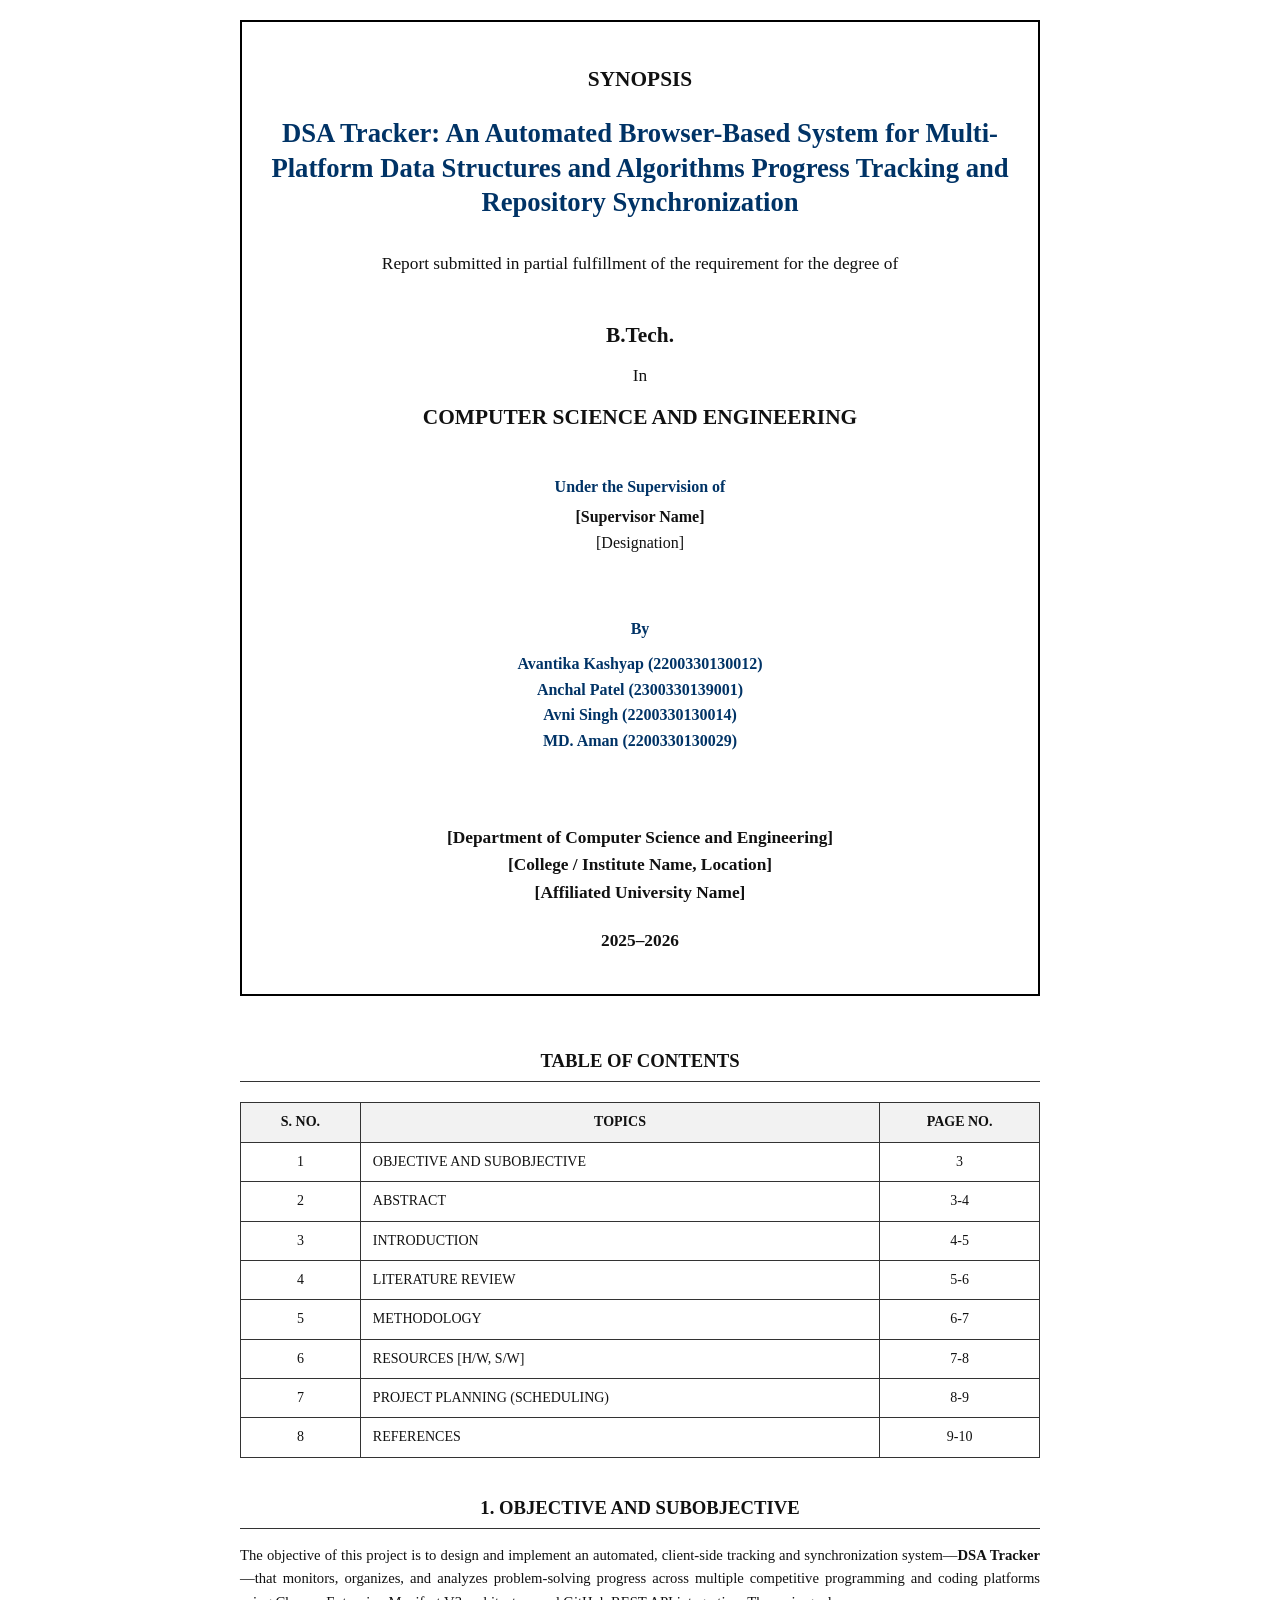
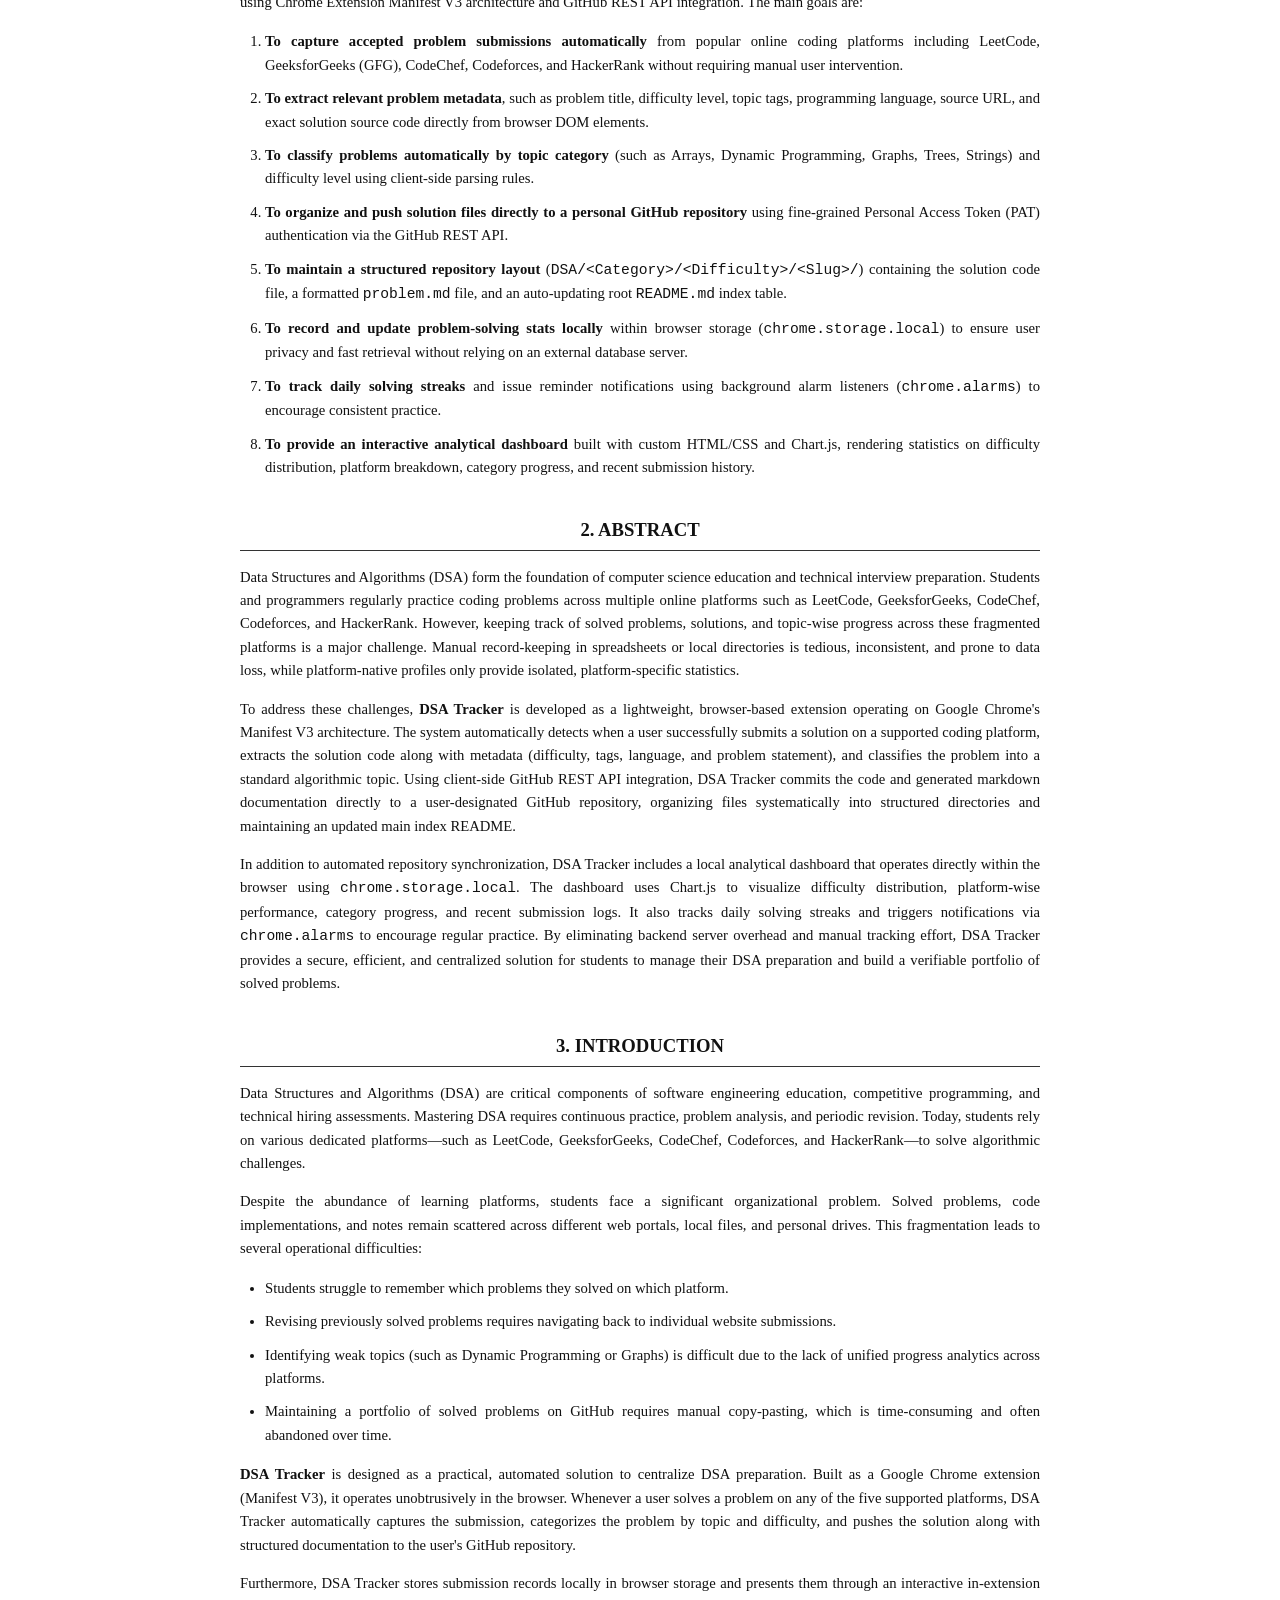
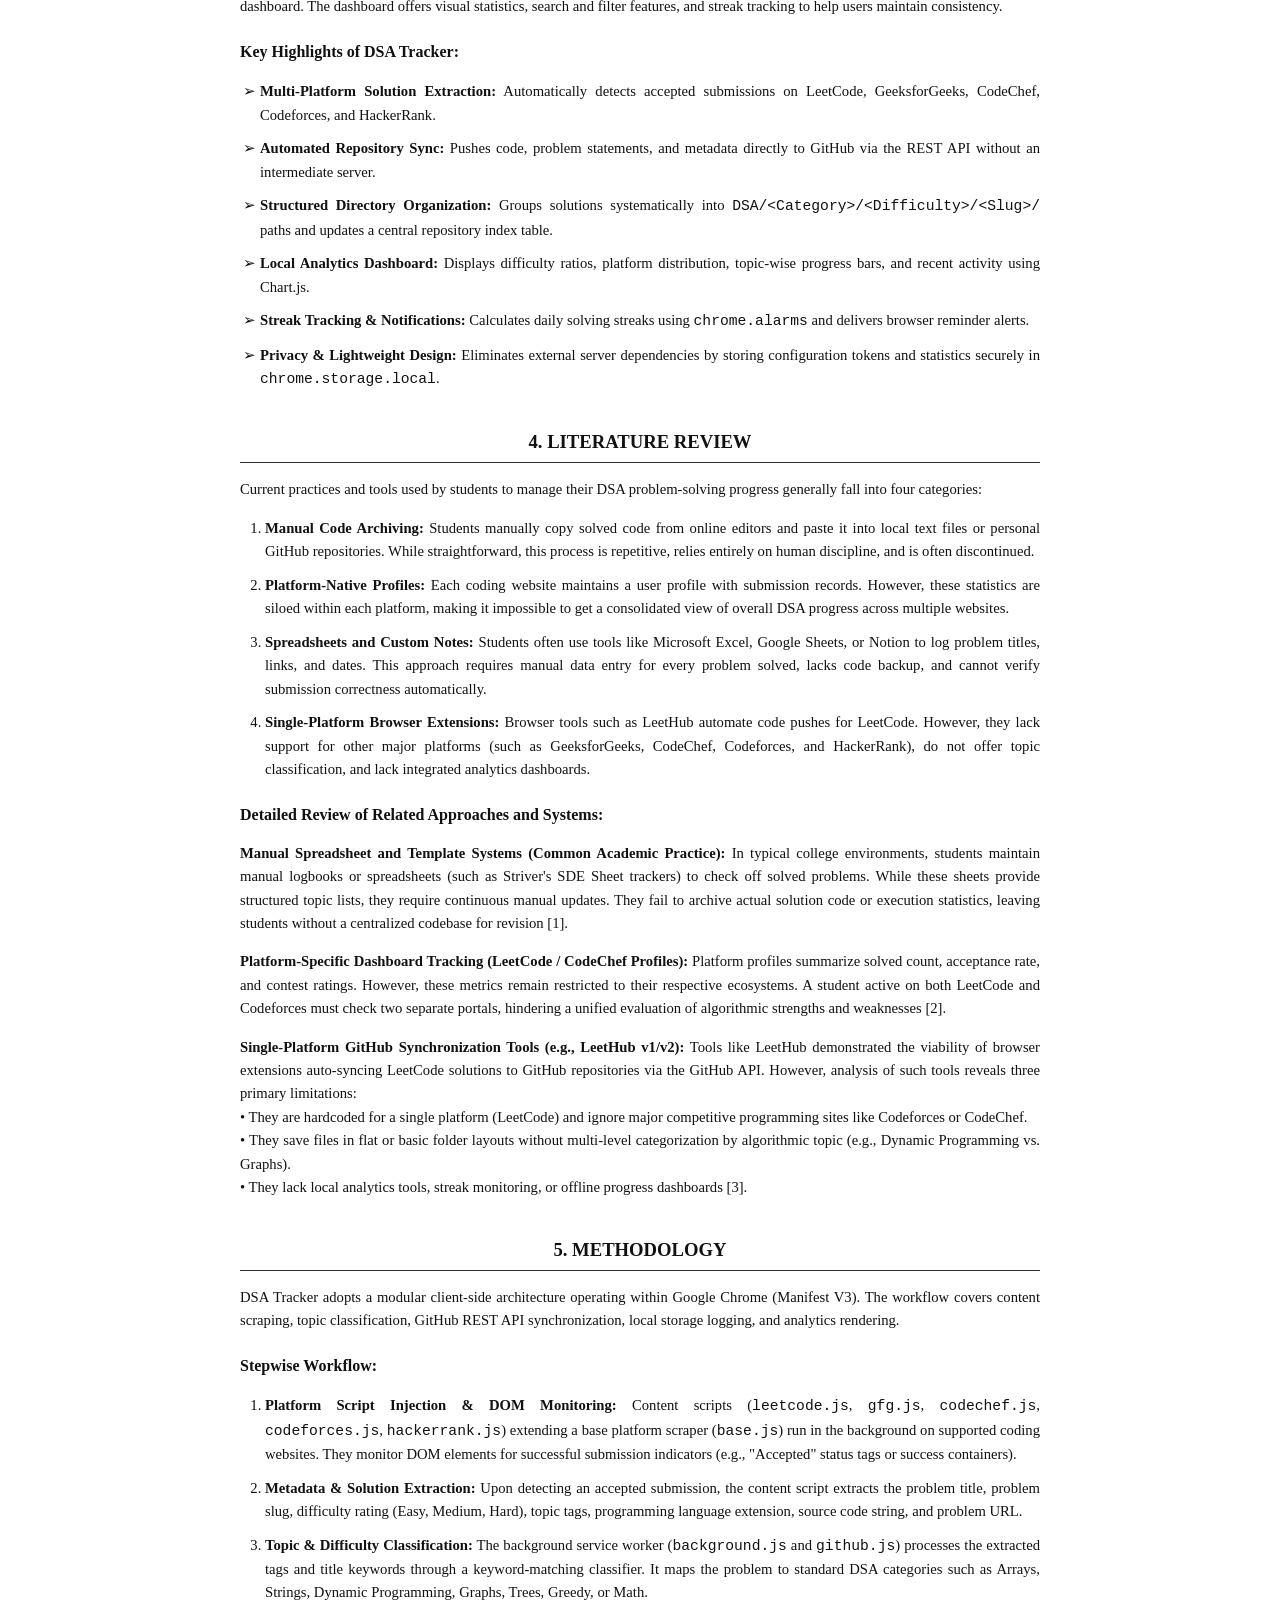
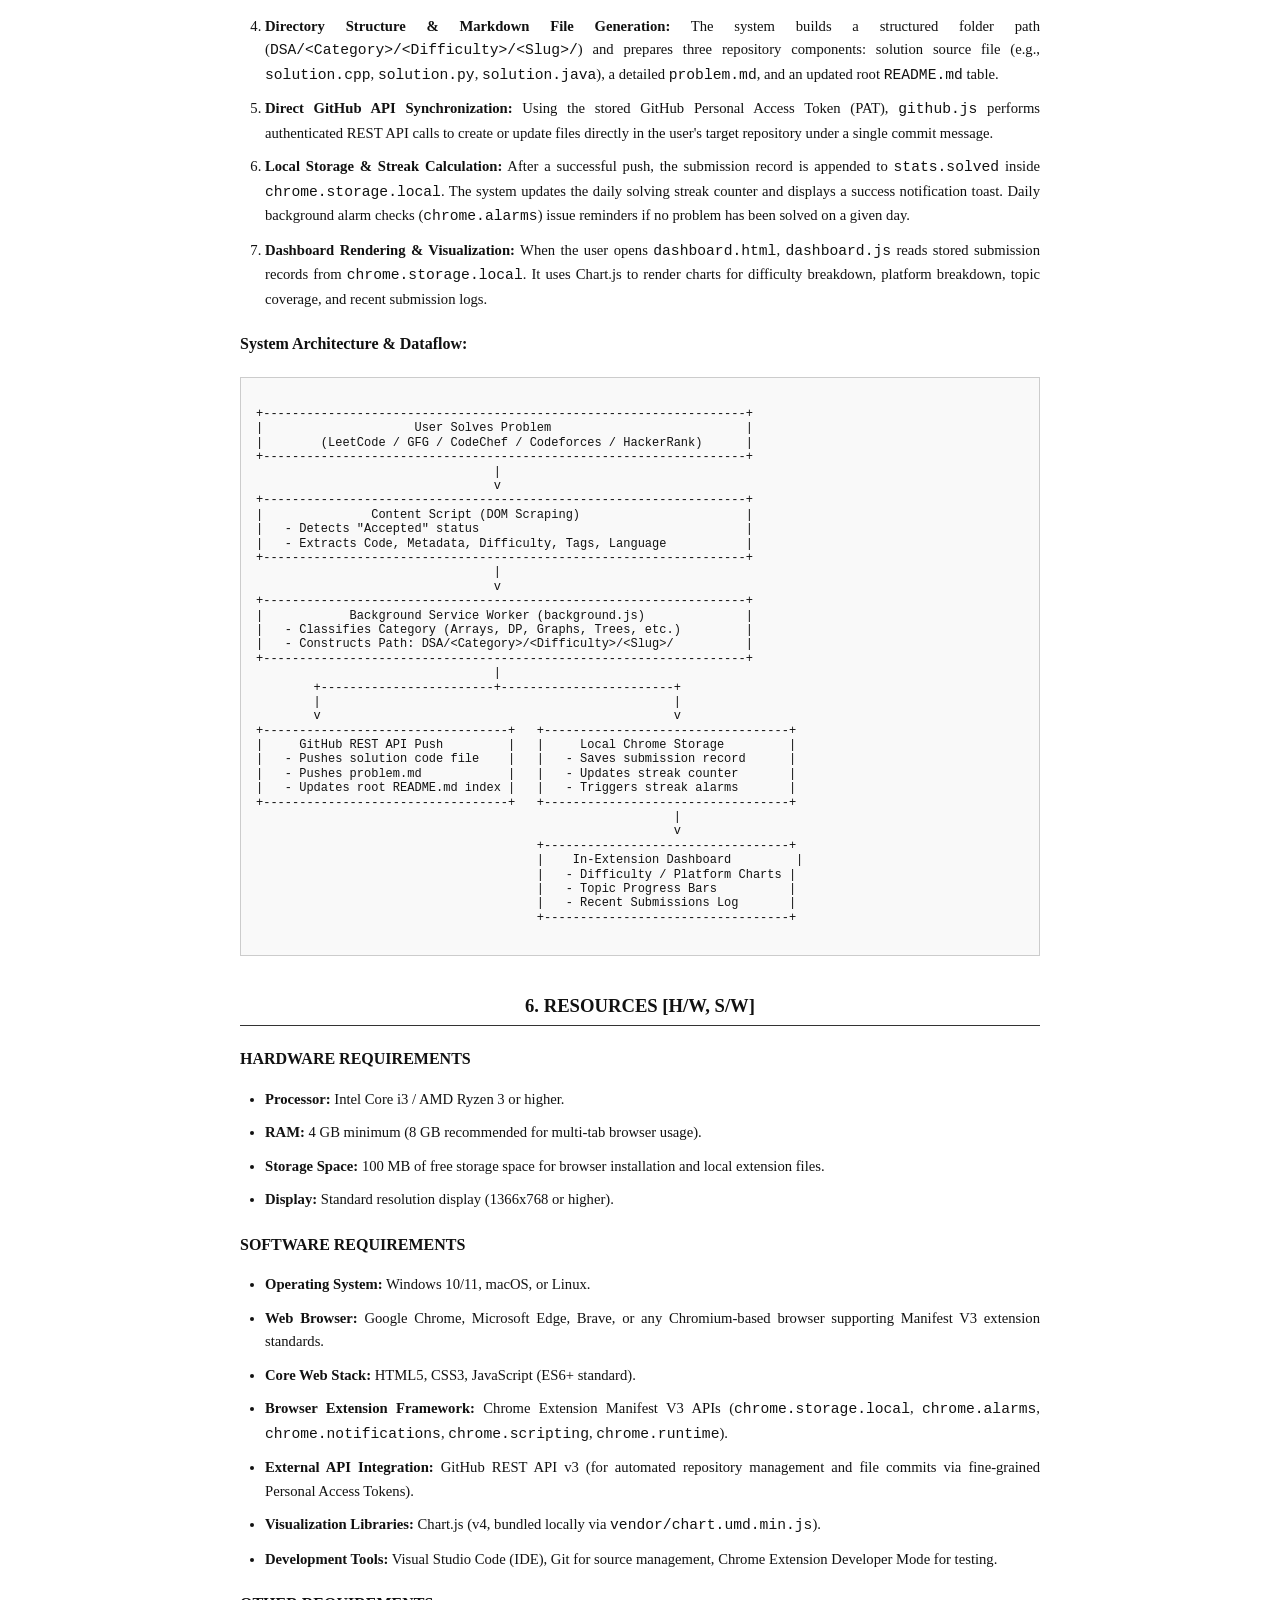
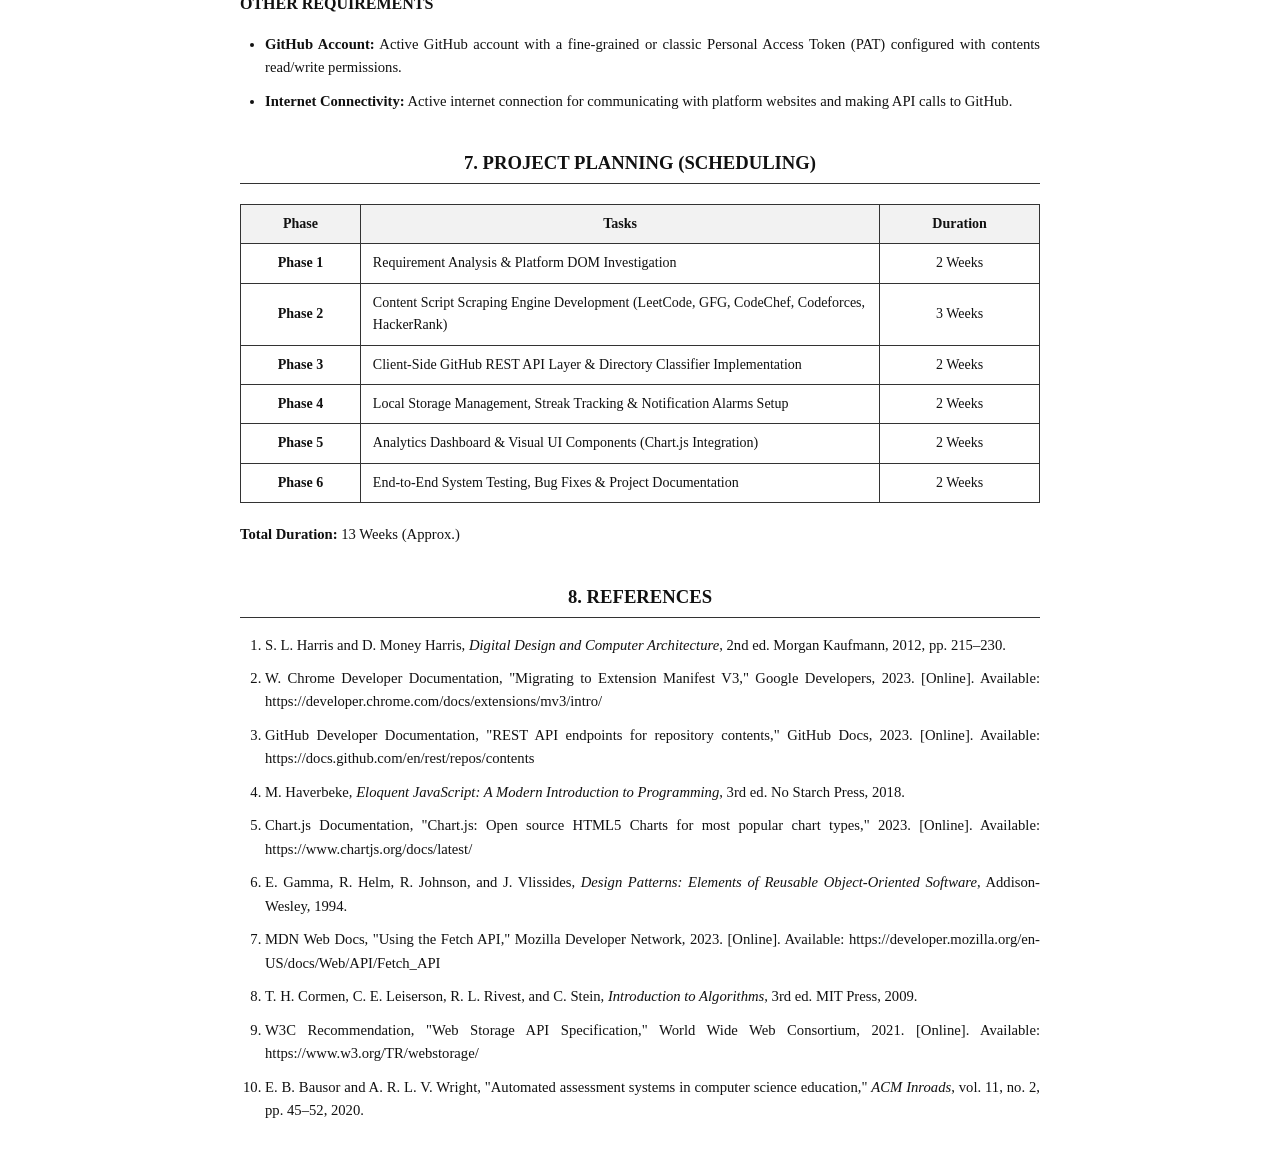
<file: DSA_Tracker_Synopsis.html>
<!DOCTYPE html>
<html lang="en">
<head>
  <meta charset="UTF-8">
  <title>Synopsis - DSA Tracker</title>
  <style>
    @page {
      size: A4;
      margin: 20mm;
    }
    body {
      font-family: 'Times New Roman', Times, serif;
      line-height: 1.6;
      color: #111;
      margin: 0 auto;
      max-width: 800px;
      padding: 20px;
      background-color: #fff;
    }
    .cover-page {
      text-align: center;
      border: 2px solid #000;
      padding: 40px 20px;
      margin-bottom: 50px;
      page-break-after: always;
      min-height: 900px;
      box-sizing: border-box;
      display: flex;
      flex-direction: column;
      justify-content: space-between;
    }
    h1.title {
      font-size: 20pt;
      font-weight: bold;
      color: #003366;
      margin-top: 20px;
      margin-bottom: 30px;
      line-height: 1.3;
    }
    .subtitle {
      font-size: 13pt;
      margin-bottom: 40px;
    }
    .degree {
      font-size: 16pt;
      font-weight: bold;
      margin: 10px 0;
    }
    .meta-section {
      margin: 30px 0;
      font-size: 12pt;
    }
    .meta-title {
      font-weight: bold;
      color: #003366;
      margin-bottom: 5px;
    }
    .students-list {
      margin: 10px 0;
      font-weight: bold;
      color: #003366;
    }
    .institution {
      font-size: 13pt;
      font-weight: bold;
      margin-top: 30px;
    }
    .session {
      font-size: 13pt;
      font-weight: bold;
      margin-top: 20px;
    }
    h2.section-header {
      font-size: 14pt;
      font-weight: bold;
      text-transform: uppercase;
      text-align: center;
      margin-top: 35px;
      margin-bottom: 15px;
      border-bottom: 1px solid #333;
      padding-bottom: 5px;
      page-break-after: avoid;
    }
    h3.sub-header {
      font-size: 12pt;
      font-weight: bold;
      margin-top: 20px;
      margin-bottom: 10px;
      page-break-after: avoid;
    }
    p, li {
      font-size: 11pt;
      text-align: justify;
      margin-bottom: 10px;
    }
    table {
      width: 100%;
      border-collapse: collapse;
      margin: 20px 0;
      page-break-inside: avoid;
    }
    th, td {
      border: 1px solid #333;
      padding: 8px 12px;
      font-size: 10.5pt;
      text-align: left;
    }
    th {
      background-color: #f2f2f2;
      font-weight: bold;
      text-align: center;
    }
    .diagram-box {
      font-family: 'Courier New', Courier, monospace;
      font-size: 9pt;
      background: #f9f9f9;
      border: 1px solid #ccc;
      padding: 15px;
      white-space: pre;
      overflow-x: auto;
      margin: 20px 0;
      line-height: 1.2;
    }
    ul, ol {
      padding-left: 25px;
    }
  </style>
</head>
<body>

  <!-- COVER PAGE -->
  <div class="cover-page">
    <div>
      <div style="font-size: 16pt; font-weight: bold; text-transform: uppercase;">Synopsis</div>
      <h1 class="title">DSA Tracker: An Automated Browser-Based System for Multi-Platform Data Structures and Algorithms Progress Tracking and Repository Synchronization</h1>
      <div class="subtitle">Report submitted in partial fulfillment of the requirement for the degree of</div>
      <div class="degree">B.Tech.</div>
      <div style="font-size: 13pt;">In</div>
      <div class="degree" style="text-transform: uppercase;">Computer Science and Engineering</div>
    </div>

    <div class="meta-section">
      <div class="meta-title">Under the Supervision of</div>
      <div><strong>[Supervisor Name]</strong></div>
      <div>[Designation]</div>
    </div>

    <div class="meta-section">
      <div class="meta-title">By</div>
      <div class="students-list">
        <div>Avantika Kashyap (2200330130012)</div>
        <div>Anchal Patel (2300330139001)</div>
        <div>Avni Singh (2200330130014)</div>
        <div>MD. Aman (2200330130029)</div>
      </div>
    </div>

    <div>
      <div class="institution">
        [Department of Computer Science and Engineering]<br>
        [College / Institute Name, Location]<br>
        [Affiliated University Name]
      </div>
      <div class="session">2025–2026</div>
    </div>
  </div>

  <!-- TABLE OF CONTENTS -->
  <h2 class="section-header">TABLE OF CONTENTS</h2>
  <table>
    <thead>
      <tr>
        <th style="width: 15%;">S. NO.</th>
        <th style="width: 65%;">TOPICS</th>
        <th style="width: 20%;">PAGE NO.</th>
      </tr>
    </thead>
    <tbody>
      <tr><td style="text-align: center;">1</td><td>OBJECTIVE AND SUBOBJECTIVE</td><td style="text-align: center;">3</td></tr>
      <tr><td style="text-align: center;">2</td><td>ABSTRACT</td><td style="text-align: center;">3-4</td></tr>
      <tr><td style="text-align: center;">3</td><td>INTRODUCTION</td><td style="text-align: center;">4-5</td></tr>
      <tr><td style="text-align: center;">4</td><td>LITERATURE REVIEW</td><td style="text-align: center;">5-6</td></tr>
      <tr><td style="text-align: center;">5</td><td>METHODOLOGY</td><td style="text-align: center;">6-7</td></tr>
      <tr><td style="text-align: center;">6</td><td>RESOURCES [H/W, S/W]</td><td style="text-align: center;">7-8</td></tr>
      <tr><td style="text-align: center;">7</td><td>PROJECT PLANNING (SCHEDULING)</td><td style="text-align: center;">8-9</td></tr>
      <tr><td style="text-align: center;">8</td><td>REFERENCES</td><td style="text-align: center;">9-10</td></tr>
    </tbody>
  </table>

  <!-- 1. OBJECTIVE AND SUBOBJECTIVE -->
  <h2 class="section-header">1. OBJECTIVE AND SUBOBJECTIVE</h2>
  <p>The objective of this project is to design and implement an automated, client-side tracking and synchronization system—<strong>DSA Tracker</strong>—that monitors, organizes, and analyzes problem-solving progress across multiple competitive programming and coding platforms using Chrome Extension Manifest V3 architecture and GitHub REST API integration. The main goals are:</p>
  <ol>
    <li><strong>To capture accepted problem submissions automatically</strong> from popular online coding platforms including LeetCode, GeeksforGeeks (GFG), CodeChef, Codeforces, and HackerRank without requiring manual user intervention.</li>
    <li><strong>To extract relevant problem metadata</strong>, such as problem title, difficulty level, topic tags, programming language, source URL, and exact solution source code directly from browser DOM elements.</li>
    <li><strong>To classify problems automatically by topic category</strong> (such as Arrays, Dynamic Programming, Graphs, Trees, Strings) and difficulty level using client-side parsing rules.</li>
    <li><strong>To organize and push solution files directly to a personal GitHub repository</strong> using fine-grained Personal Access Token (PAT) authentication via the GitHub REST API.</li>
    <li><strong>To maintain a structured repository layout</strong> (<code>DSA/&lt;Category&gt;/&lt;Difficulty&gt;/&lt;Slug&gt;/</code>) containing the solution code file, a formatted <code>problem.md</code> file, and an auto-updating root <code>README.md</code> index table.</li>
    <li><strong>To record and update problem-solving stats locally</strong> within browser storage (<code>chrome.storage.local</code>) to ensure user privacy and fast retrieval without relying on an external database server.</li>
    <li><strong>To track daily solving streaks</strong> and issue reminder notifications using background alarm listeners (<code>chrome.alarms</code>) to encourage consistent practice.</li>
    <li><strong>To provide an interactive analytical dashboard</strong> built with custom HTML/CSS and Chart.js, rendering statistics on difficulty distribution, platform breakdown, category progress, and recent submission history.</li>
  </ol>

  <!-- 2. ABSTRACT -->
  <h2 class="section-header">2. ABSTRACT</h2>
  <p>Data Structures and Algorithms (DSA) form the foundation of computer science education and technical interview preparation. Students and programmers regularly practice coding problems across multiple online platforms such as LeetCode, GeeksforGeeks, CodeChef, Codeforces, and HackerRank. However, keeping track of solved problems, solutions, and topic-wise progress across these fragmented platforms is a major challenge. Manual record-keeping in spreadsheets or local directories is tedious, inconsistent, and prone to data loss, while platform-native profiles only provide isolated, platform-specific statistics.</p>
  <p>To address these challenges, <strong>DSA Tracker</strong> is developed as a lightweight, browser-based extension operating on Google Chrome's Manifest V3 architecture. The system automatically detects when a user successfully submits a solution on a supported coding platform, extracts the solution code along with metadata (difficulty, tags, language, and problem statement), and classifies the problem into a standard algorithmic topic. Using client-side GitHub REST API integration, DSA Tracker commits the code and generated markdown documentation directly to a user-designated GitHub repository, organizing files systematically into structured directories and maintaining an updated main index README.</p>
  <p>In addition to automated repository synchronization, DSA Tracker includes a local analytical dashboard that operates directly within the browser using <code>chrome.storage.local</code>. The dashboard uses Chart.js to visualize difficulty distribution, platform-wise performance, category progress, and recent submission logs. It also tracks daily solving streaks and triggers notifications via <code>chrome.alarms</code> to encourage regular practice. By eliminating backend server overhead and manual tracking effort, DSA Tracker provides a secure, efficient, and centralized solution for students to manage their DSA preparation and build a verifiable portfolio of solved problems.</p>

  <!-- 3. INTRODUCTION -->
  <h2 class="section-header">3. INTRODUCTION</h2>
  <p>Data Structures and Algorithms (DSA) are critical components of software engineering education, competitive programming, and technical hiring assessments. Mastering DSA requires continuous practice, problem analysis, and periodic revision. Today, students rely on various dedicated platforms—such as LeetCode, GeeksforGeeks, CodeChef, Codeforces, and HackerRank—to solve algorithmic challenges.</p>
  <p>Despite the abundance of learning platforms, students face a significant organizational problem. Solved problems, code implementations, and notes remain scattered across different web portals, local files, and personal drives. This fragmentation leads to several operational difficulties:</p>
  <ul>
    <li>Students struggle to remember which problems they solved on which platform.</li>
    <li>Revising previously solved problems requires navigating back to individual website submissions.</li>
    <li>Identifying weak topics (such as Dynamic Programming or Graphs) is difficult due to the lack of unified progress analytics across platforms.</li>
    <li>Maintaining a portfolio of solved problems on GitHub requires manual copy-pasting, which is time-consuming and often abandoned over time.</li>
  </ul>
  <p><strong>DSA Tracker</strong> is designed as a practical, automated solution to centralize DSA preparation. Built as a Google Chrome extension (Manifest V3), it operates unobtrusively in the browser. Whenever a user solves a problem on any of the five supported platforms, DSA Tracker automatically captures the submission, categorizes the problem by topic and difficulty, and pushes the solution along with structured documentation to the user's GitHub repository.</p>
  <p>Furthermore, DSA Tracker stores submission records locally in browser storage and presents them through an interactive in-extension dashboard. The dashboard offers visual statistics, search and filter features, and streak tracking to help users maintain consistency.</p>
  <h3 class="sub-header">Key Highlights of DSA Tracker:</h3>
  <ul style="list-style-type: '➢ '; padding-left: 20px;">
    <li><strong>Multi-Platform Solution Extraction:</strong> Automatically detects accepted submissions on LeetCode, GeeksforGeeks, CodeChef, Codeforces, and HackerRank.</li>
    <li><strong>Automated Repository Sync:</strong> Pushes code, problem statements, and metadata directly to GitHub via the REST API without an intermediate server.</li>
    <li><strong>Structured Directory Organization:</strong> Groups solutions systematically into <code>DSA/&lt;Category&gt;/&lt;Difficulty&gt;/&lt;Slug&gt;/</code> paths and updates a central repository index table.</li>
    <li><strong>Local Analytics Dashboard:</strong> Displays difficulty ratios, platform distribution, topic-wise progress bars, and recent activity using Chart.js.</li>
    <li><strong>Streak Tracking & Notifications:</strong> Calculates daily solving streaks using <code>chrome.alarms</code> and delivers browser reminder alerts.</li>
    <li><strong>Privacy & Lightweight Design:</strong> Eliminates external server dependencies by storing configuration tokens and statistics securely in <code>chrome.storage.local</code>.</li>
  </ul>

  <!-- 4. LITERATURE REVIEW -->
  <h2 class="section-header">4. LITERATURE REVIEW</h2>
  <p>Current practices and tools used by students to manage their DSA problem-solving progress generally fall into four categories:</p>
  <ol>
    <li><strong>Manual Code Archiving:</strong> Students manually copy solved code from online editors and paste it into local text files or personal GitHub repositories. While straightforward, this process is repetitive, relies entirely on human discipline, and is often discontinued.</li>
    <li><strong>Platform-Native Profiles:</strong> Each coding website maintains a user profile with submission records. However, these statistics are siloed within each platform, making it impossible to get a consolidated view of overall DSA progress across multiple websites.</li>
    <li><strong>Spreadsheets and Custom Notes:</strong> Students often use tools like Microsoft Excel, Google Sheets, or Notion to log problem titles, links, and dates. This approach requires manual data entry for every problem solved, lacks code backup, and cannot verify submission correctness automatically.</li>
    <li><strong>Single-Platform Browser Extensions:</strong> Browser tools such as LeetHub automate code pushes for LeetCode. However, they lack support for other major platforms (such as GeeksforGeeks, CodeChef, Codeforces, and HackerRank), do not offer topic classification, and lack integrated analytics dashboards.</li>
  </ol>

  <h3 class="sub-header">Detailed Review of Related Approaches and Systems:</h3>
  <p><strong>Manual Spreadsheet and Template Systems (Common Academic Practice):</strong> In typical college environments, students maintain manual logbooks or spreadsheets (such as Striver's SDE Sheet trackers) to check off solved problems. While these sheets provide structured topic lists, they require continuous manual updates. They fail to archive actual solution code or execution statistics, leaving students without a centralized codebase for revision [1].</p>
  <p><strong>Platform-Specific Dashboard Tracking (LeetCode / CodeChef Profiles):</strong> Platform profiles summarize solved count, acceptance rate, and contest ratings. However, these metrics remain restricted to their respective ecosystems. A student active on both LeetCode and Codeforces must check two separate portals, hindering a unified evaluation of algorithmic strengths and weaknesses [2].</p>
  <p><strong>Single-Platform GitHub Synchronization Tools (e.g., LeetHub v1/v2):</strong> Tools like LeetHub demonstrated the viability of browser extensions auto-syncing LeetCode solutions to GitHub repositories via the GitHub API. However, analysis of such tools reveals three primary limitations:
    <br>&bull; They are hardcoded for a single platform (LeetCode) and ignore major competitive programming sites like Codeforces or CodeChef.
    <br>&bull; They save files in flat or basic folder layouts without multi-level categorization by algorithmic topic (e.g., Dynamic Programming vs. Graphs).
    <br>&bull; They lack local analytics tools, streak monitoring, or offline progress dashboards [3].
  </p>

  <!-- 5. METHODOLOGY -->
  <h2 class="section-header">5. METHODOLOGY</h2>
  <p>DSA Tracker adopts a modular client-side architecture operating within Google Chrome (Manifest V3). The workflow covers content scraping, topic classification, GitHub REST API synchronization, local storage logging, and analytics rendering.</p>
  <h3 class="sub-header">Stepwise Workflow:</h3>
  <ol>
    <li><strong>Platform Script Injection & DOM Monitoring:</strong> Content scripts (<code>leetcode.js</code>, <code>gfg.js</code>, <code>codechef.js</code>, <code>codeforces.js</code>, <code>hackerrank.js</code>) extending a base platform scraper (<code>base.js</code>) run in the background on supported coding websites. They monitor DOM elements for successful submission indicators (e.g., "Accepted" status tags or success containers).</li>
    <li><strong>Metadata & Solution Extraction:</strong> Upon detecting an accepted submission, the content script extracts the problem title, problem slug, difficulty rating (Easy, Medium, Hard), topic tags, programming language extension, source code string, and problem URL.</li>
    <li><strong>Topic & Difficulty Classification:</strong> The background service worker (<code>background.js</code> and <code>github.js</code>) processes the extracted tags and title keywords through a keyword-matching classifier. It maps the problem to standard DSA categories such as Arrays, Strings, Dynamic Programming, Graphs, Trees, Greedy, or Math.</li>
    <li><strong>Directory Structure & Markdown File Generation:</strong> The system builds a structured folder path (<code>DSA/&lt;Category&gt;/&lt;Difficulty&gt;/&lt;Slug&gt;/</code>) and prepares three repository components: solution source file (e.g., <code>solution.cpp</code>, <code>solution.py</code>, <code>solution.java</code>), a detailed <code>problem.md</code>, and an updated root <code>README.md</code> table.</li>
    <li><strong>Direct GitHub API Synchronization:</strong> Using the stored GitHub Personal Access Token (PAT), <code>github.js</code> performs authenticated REST API calls to create or update files directly in the user's target repository under a single commit message.</li>
    <li><strong>Local Storage & Streak Calculation:</strong> After a successful push, the submission record is appended to <code>stats.solved</code> inside <code>chrome.storage.local</code>. The system updates the daily solving streak counter and displays a success notification toast. Daily background alarm checks (<code>chrome.alarms</code>) issue reminders if no problem has been solved on a given day.</li>
    <li><strong>Dashboard Rendering & Visualization:</strong> When the user opens <code>dashboard.html</code>, <code>dashboard.js</code> reads stored submission records from <code>chrome.storage.local</code>. It uses Chart.js to render charts for difficulty breakdown, platform breakdown, topic coverage, and recent submission logs.</li>
  </ol>

  <h3 class="sub-header">System Architecture & Dataflow:</h3>
  <div class="diagram-box">
+-------------------------------------------------------------------+
|                     User Solves Problem                           |
|        (LeetCode / GFG / CodeChef / Codeforces / HackerRank)      |
+-------------------------------------------------------------------+
                                 |
                                 v
+-------------------------------------------------------------------+
|               Content Script (DOM Scraping)                       |
|   - Detects "Accepted" status                                     |
|   - Extracts Code, Metadata, Difficulty, Tags, Language           |
+-------------------------------------------------------------------+
                                 |
                                 v
+-------------------------------------------------------------------+
|            Background Service Worker (background.js)              |
|   - Classifies Category (Arrays, DP, Graphs, Trees, etc.)         |
|   - Constructs Path: DSA/&lt;Category&gt;/&lt;Difficulty&gt;/&lt;Slug&gt;/          |
+-------------------------------------------------------------------+
                                 |
        +------------------------+------------------------+
        |                                                 |
        v                                                 v
+----------------------------------+   +----------------------------------+
|     GitHub REST API Push         |   |     Local Chrome Storage         |
|   - Pushes solution code file    |   |   - Saves submission record      |
|   - Pushes problem.md            |   |   - Updates streak counter       |
|   - Updates root README.md index |   |   - Triggers streak alarms       |
+----------------------------------+   +----------------------------------+
                                                          |
                                                          v
                                       +----------------------------------+
                                       |    In-Extension Dashboard         |
                                       |   - Difficulty / Platform Charts |
                                       |   - Topic Progress Bars          |
                                       |   - Recent Submissions Log       |
                                       +----------------------------------+
  </div>

  <!-- 6. RESOURCES [H/W, S/W] -->
  <h2 class="section-header">6. RESOURCES [H/W, S/W]</h2>
  <h3 class="sub-header">HARDWARE REQUIREMENTS</h3>
  <ul>
    <li><strong>Processor:</strong> Intel Core i3 / AMD Ryzen 3 or higher.</li>
    <li><strong>RAM:</strong> 4 GB minimum (8 GB recommended for multi-tab browser usage).</li>
    <li><strong>Storage Space:</strong> 100 MB of free storage space for browser installation and local extension files.</li>
    <li><strong>Display:</strong> Standard resolution display (1366x768 or higher).</li>
  </ul>
  <h3 class="sub-header">SOFTWARE REQUIREMENTS</h3>
  <ul>
    <li><strong>Operating System:</strong> Windows 10/11, macOS, or Linux.</li>
    <li><strong>Web Browser:</strong> Google Chrome, Microsoft Edge, Brave, or any Chromium-based browser supporting Manifest V3 extension standards.</li>
    <li><strong>Core Web Stack:</strong> HTML5, CSS3, JavaScript (ES6+ standard).</li>
    <li><strong>Browser Extension Framework:</strong> Chrome Extension Manifest V3 APIs (<code>chrome.storage.local</code>, <code>chrome.alarms</code>, <code>chrome.notifications</code>, <code>chrome.scripting</code>, <code>chrome.runtime</code>).</li>
    <li><strong>External API Integration:</strong> GitHub REST API v3 (for automated repository management and file commits via fine-grained Personal Access Tokens).</li>
    <li><strong>Visualization Libraries:</strong> Chart.js (v4, bundled locally via <code>vendor/chart.umd.min.js</code>).</li>
    <li><strong>Development Tools:</strong> Visual Studio Code (IDE), Git for source management, Chrome Extension Developer Mode for testing.</li>
  </ul>
  <h3 class="sub-header">OTHER REQUIREMENTS</h3>
  <ul>
    <li><strong>GitHub Account:</strong> Active GitHub account with a fine-grained or classic Personal Access Token (PAT) configured with contents read/write permissions.</li>
    <li><strong>Internet Connectivity:</strong> Active internet connection for communicating with platform websites and making API calls to GitHub.</li>
  </ul>

  <!-- 7. PROJECT PLANNING (SCHEDULING) -->
  <h2 class="section-header">7. PROJECT PLANNING (SCHEDULING)</h2>
  <table>
    <thead>
      <tr>
        <th style="width: 15%;">Phase</th>
        <th style="width: 65%;">Tasks</th>
        <th style="width: 20%;">Duration</th>
      </tr>
    </thead>
    <tbody>
      <tr><td style="text-align: center;"><strong>Phase 1</strong></td><td>Requirement Analysis & Platform DOM Investigation</td><td style="text-align: center;">2 Weeks</td></tr>
      <tr><td style="text-align: center;"><strong>Phase 2</strong></td><td>Content Script Scraping Engine Development (LeetCode, GFG, CodeChef, Codeforces, HackerRank)</td><td style="text-align: center;">3 Weeks</td></tr>
      <tr><td style="text-align: center;"><strong>Phase 3</strong></td><td>Client-Side GitHub REST API Layer & Directory Classifier Implementation</td><td style="text-align: center;">2 Weeks</td></tr>
      <tr><td style="text-align: center;"><strong>Phase 4</strong></td><td>Local Storage Management, Streak Tracking & Notification Alarms Setup</td><td style="text-align: center;">2 Weeks</td></tr>
      <tr><td style="text-align: center;"><strong>Phase 5</strong></td><td>Analytics Dashboard & Visual UI Components (Chart.js Integration)</td><td style="text-align: center;">2 Weeks</td></tr>
      <tr><td style="text-align: center;"><strong>Phase 6</strong></td><td>End-to-End System Testing, Bug Fixes & Project Documentation</td><td style="text-align: center;">2 Weeks</td></tr>
    </tbody>
  </table>
  <p><strong>Total Duration:</strong> 13 Weeks (Approx.)</p>

  <!-- 8. REFERENCES -->
  <h2 class="section-header">8. REFERENCES</h2>
  <ol>
    <li>S. L. Harris and D. Money Harris, <em>Digital Design and Computer Architecture</em>, 2nd ed. Morgan Kaufmann, 2012, pp. 215–230.</li>
    <li>W. Chrome Developer Documentation, "Migrating to Extension Manifest V3," Google Developers, 2023. [Online]. Available: https://developer.chrome.com/docs/extensions/mv3/intro/</li>
    <li>GitHub Developer Documentation, "REST API endpoints for repository contents," GitHub Docs, 2023. [Online]. Available: https://docs.github.com/en/rest/repos/contents</li>
    <li>M. Haverbeke, <em>Eloquent JavaScript: A Modern Introduction to Programming</em>, 3rd ed. No Starch Press, 2018.</li>
    <li>Chart.js Documentation, "Chart.js: Open source HTML5 Charts for most popular chart types," 2023. [Online]. Available: https://www.chartjs.org/docs/latest/</li>
    <li>E. Gamma, R. Helm, R. Johnson, and J. Vlissides, <em>Design Patterns: Elements of Reusable Object-Oriented Software</em>, Addison-Wesley, 1994.</li>
    <li>MDN Web Docs, "Using the Fetch API," Mozilla Developer Network, 2023. [Online]. Available: https://developer.mozilla.org/en-US/docs/Web/API/Fetch_API</li>
    <li>T. H. Cormen, C. E. Leiserson, R. L. Rivest, and C. Stein, <em>Introduction to Algorithms</em>, 3rd ed. MIT Press, 2009.</li>
    <li>W3C Recommendation, "Web Storage API Specification," World Wide Web Consortium, 2021. [Online]. Available: https://www.w3.org/TR/webstorage/</li>
    <li>E. B. Bausor and A. R. L. V. Wright, "Automated assessment systems in computer science education," <em>ACM Inroads</em>, vol. 11, no. 2, pp. 45–52, 2020.</li>
  </ol>

</body>
</html>
</file>
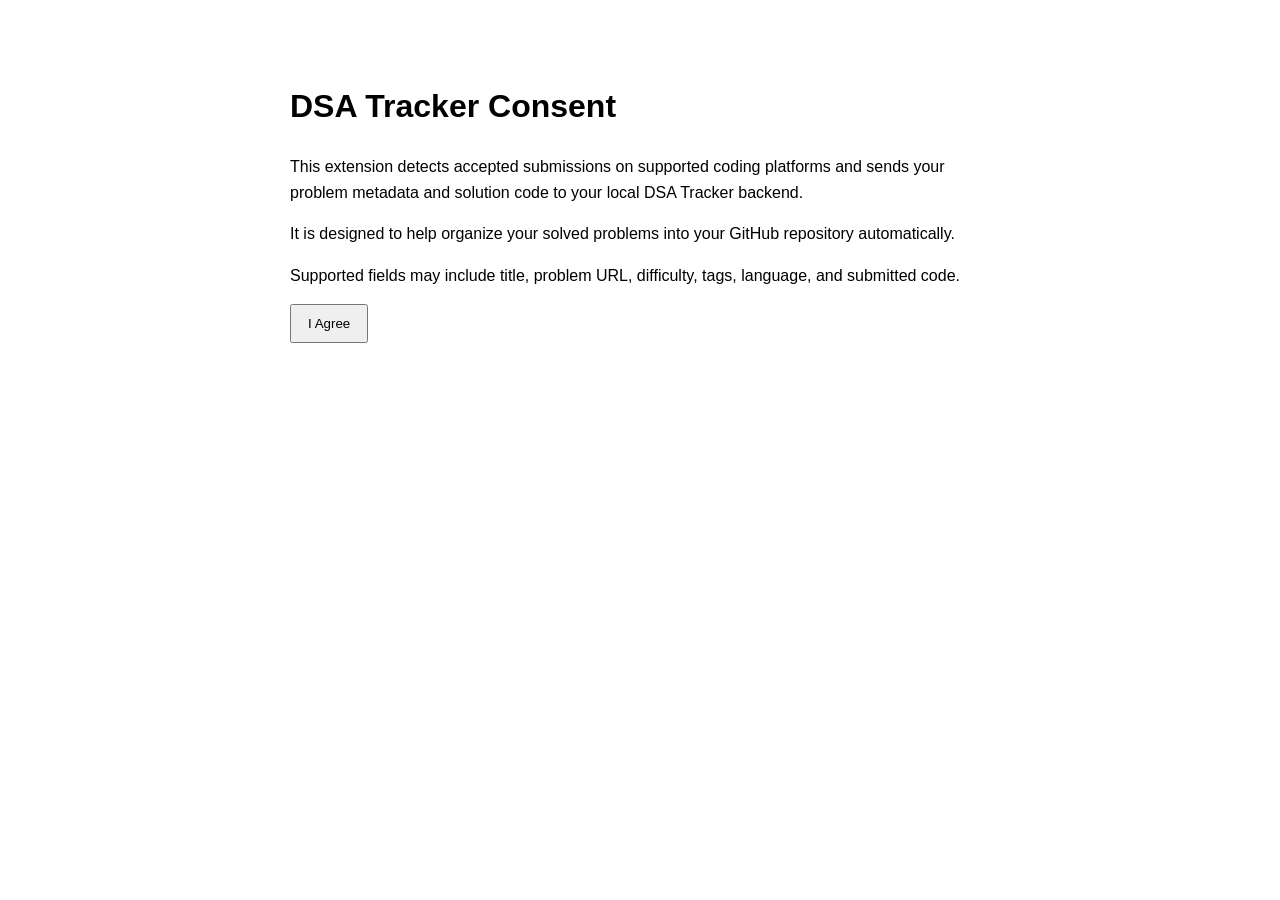
<file: chrome-extension/consent.html>
<!DOCTYPE html>
<html>
<head>
  <meta charset="UTF-8" />
  <title>DSA Tracker Consent</title>
  <style>
    body {
      font-family: Arial, sans-serif;
      max-width: 700px;
      margin: 40px auto;
      padding: 20px;
      line-height: 1.6;
    }
    button {
      padding: 10px 16px;
      cursor: pointer;
    }
  </style>
</head>
<body>
  <h1>DSA Tracker Consent</h1>
  <p>This extension detects accepted submissions on supported coding platforms and sends your problem metadata and solution code to your local DSA Tracker backend.</p>
  <p>It is designed to help organize your solved problems into your GitHub repository automatically.</p>
  <p>Supported fields may include title, problem URL, difficulty, tags, language, and submitted code.</p>
  <button id="agreeBtn">I Agree</button>
  <p id="result"></p>

  <script src="consent.js"></script>
</body>
</html>
</file>
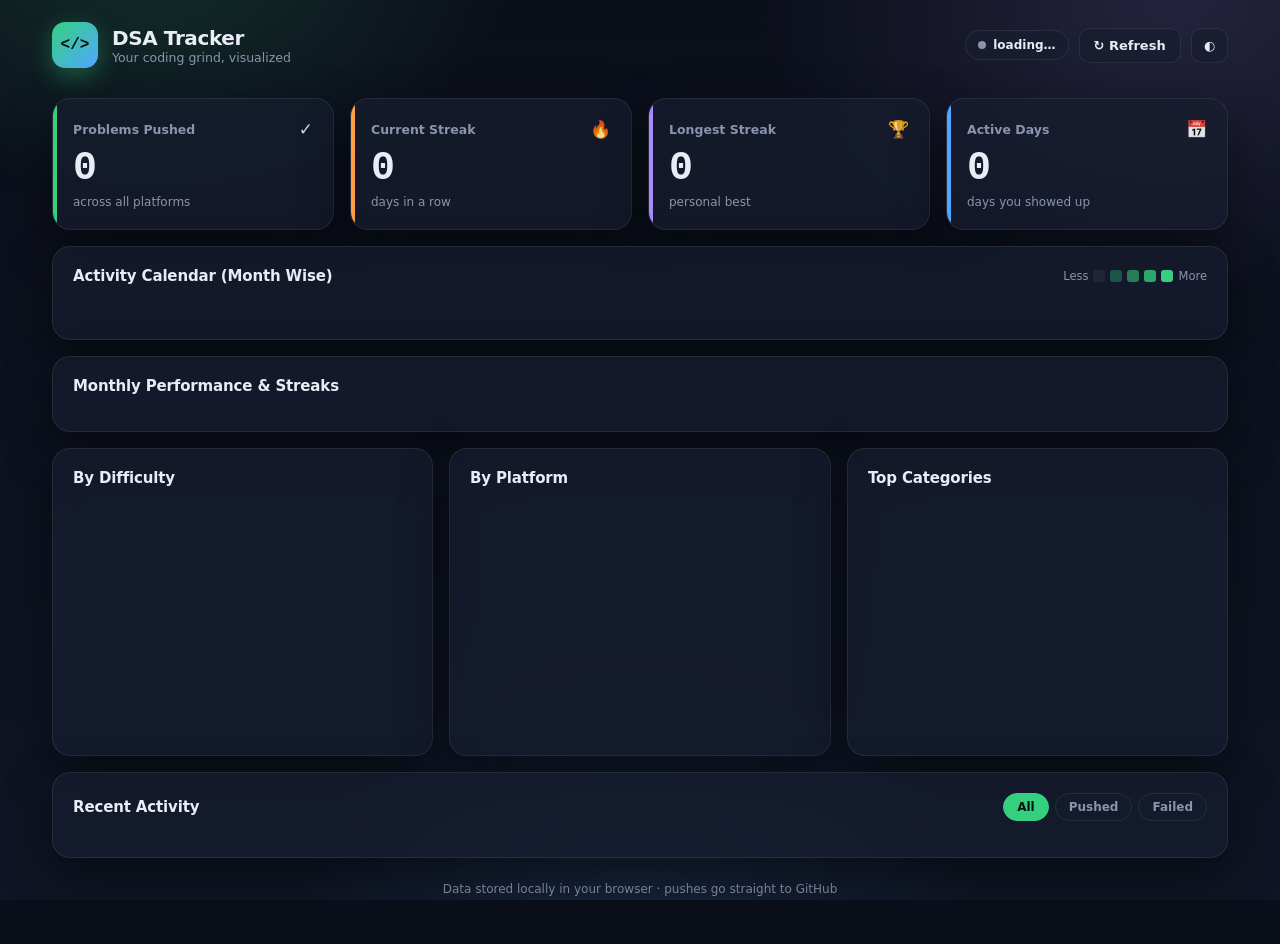
<file: chrome-extension/dashboard.html>
<!DOCTYPE html>
<html lang="en">
<head>
  <meta charset="UTF-8" />
  <meta name="viewport" content="width=device-width, initial-scale=1.0" />
  <title>DSA Tracker · Dashboard</title>
  <link rel="stylesheet" href="dashboard.css" />
  <script src="vendor/chart.umd.min.js"></script>
</head>
<body>
  <div class="aurora"></div>

  <header class="topbar">
    <div class="brand">
      <div class="brand-mark">&lt;/&gt;</div>
      <div>
        <h1>DSA Tracker</h1>
        <p class="sub">Your coding grind, visualized</p>
      </div>
    </div>
    <div class="topbar-actions">
      <span id="conn" class="pill pill-muted"><span class="dot"></span> loading…</span>
      <button id="refresh" class="btn">↻ Refresh</button>
      <button id="theme" class="btn btn-icon" title="Toggle theme">◐</button>
    </div>
  </header>

  <main class="wrap">
    <section class="kpis">
      <article class="card kpi" data-accent="green">
        <div class="kpi-top"><span class="kpi-label">Problems Pushed</span><span class="kpi-ico">✓</span></div>
        <div class="kpi-value" id="kpi-pushed">0</div>
        <div class="kpi-foot" id="kpi-pushed-foot">across all platforms</div>
      </article>
      <article class="card kpi" data-accent="orange">
        <div class="kpi-top"><span class="kpi-label">Current Streak</span><span class="kpi-ico">🔥</span></div>
        <div class="kpi-value" id="kpi-streak">0</div>
        <div class="kpi-foot" id="kpi-streak-foot">days in a row</div>
      </article>
      <article class="card kpi" data-accent="purple">
        <div class="kpi-top"><span class="kpi-label">Longest Streak</span><span class="kpi-ico">🏆</span></div>
        <div class="kpi-value" id="kpi-longest">0</div>
        <div class="kpi-foot">personal best</div>
      </article>
      <article class="card kpi" data-accent="blue">
        <div class="kpi-top"><span class="kpi-label">Active Days</span><span class="kpi-ico">📅</span></div>
        <div class="kpi-value" id="kpi-active">0</div>
        <div class="kpi-foot">days you showed up</div>
      </article>
    </section>

    <section class="card heatmap-card">
      <div class="card-head">
        <h2>Activity Calendar (Month Wise)</h2>
        <div class="legend">
          <span>Less</span>
          <i class="lvl lvl-0"></i><i class="lvl lvl-1"></i><i class="lvl lvl-2"></i><i class="lvl lvl-3"></i><i class="lvl lvl-4"></i>
          <span>More</span>
        </div>
      </div>
      <div id="heatmap-months-container" class="heatmap-months-container"></div>
      <div id="heat-tip" class="heat-tip"></div>
    </section>

    <!-- Monthly Wise Streak & Activity Breakdown -->
    <section class="card monthly-card">
      <div class="card-head">
        <h2>Monthly Performance & Streaks</h2>
      </div>
      <div id="monthly-breakdown" class="monthly-grid"></div>
    </section>

    <section class="grid-3">
      <article class="card chart-card">
        <div class="card-head"><h2>By Difficulty</h2></div>
        <div class="chart-box"><canvas id="chart-diff"></canvas></div>
        <div id="diff-legend" class="mini-legend"></div>
      </article>
      <article class="card chart-card">
        <div class="card-head"><h2>By Platform</h2></div>
        <div class="chart-box"><canvas id="chart-platform"></canvas></div>
      </article>
      <article class="card chart-card">
        <div class="card-head"><h2>Top Categories</h2></div>
        <div class="chart-box"><canvas id="chart-cat"></canvas></div>
      </article>
    </section>

    <section class="card feed-card">
      <div class="card-head">
        <h2>Recent Activity</h2>
        <div class="filters" id="filters">
          <button class="chip active" data-f="all">All</button>
          <button class="chip" data-f="pushed">Pushed</button>
          <button class="chip" data-f="failed">Failed</button>
        </div>
      </div>
      <ul id="feed" class="feed"></ul>
    </section>

    <footer class="foot">Data stored locally in your browser · pushes go straight to GitHub</footer>
  </main>

  <script src="dashboard.js"></script>
</body>
</html>
</file>
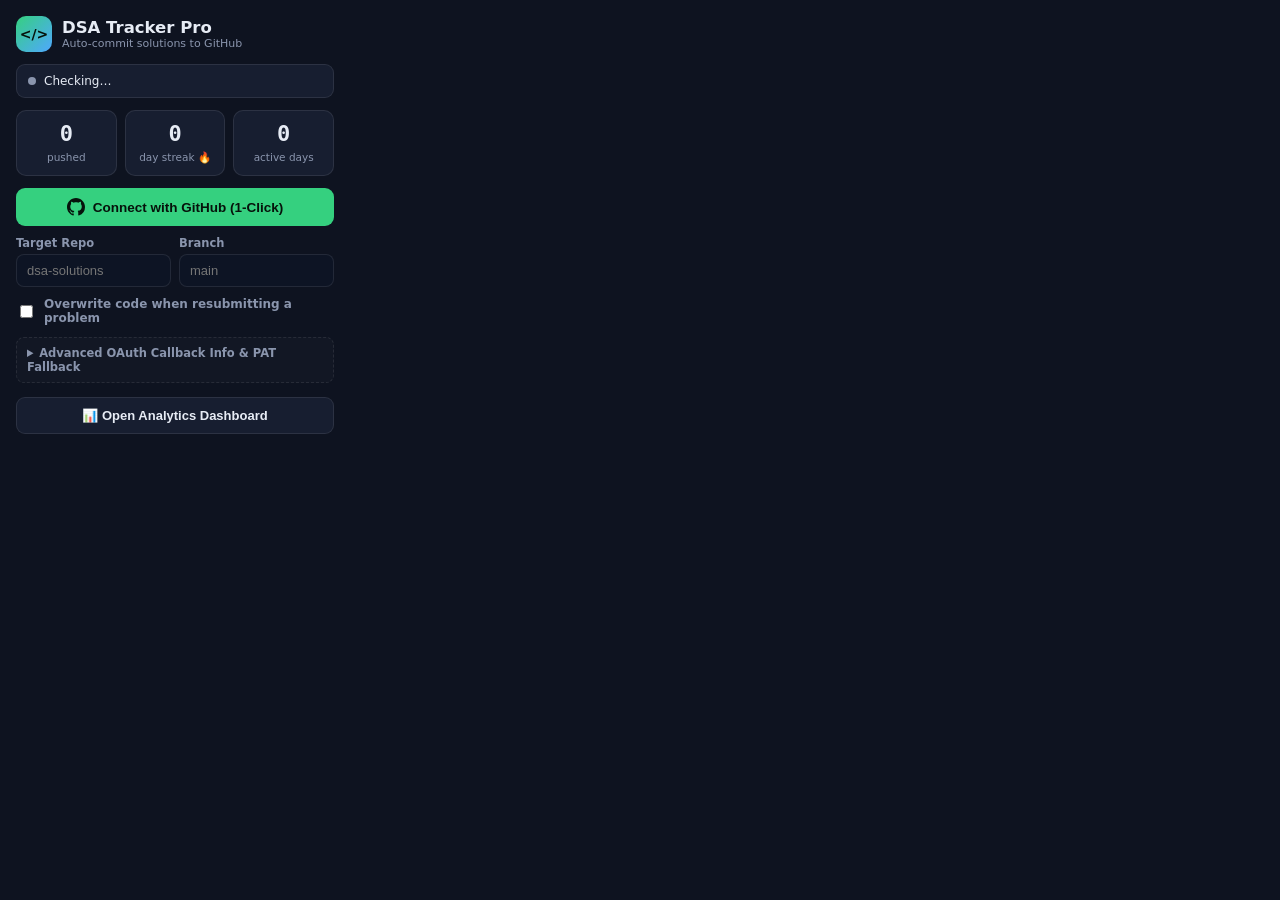
<file: chrome-extension/popup.html>
<!DOCTYPE html>
<html lang="en">
<head>
  <meta charset="UTF-8" />
  <title>DSA Tracker Pro</title>
  <style>
    :root {
      --bg: #0e1320; --card: #171e30; --brd: rgba(255,255,255,.09);
      --txt: #e7ecf5; --dim: #8a95ad; --green: #35d07f; --red: #ff6b6b; --orange: #ff9f45;
      --github: #24292e; --github-hover: #2f363d;
    }
    * { box-sizing: border-box; }
    body {
      font-family: "Segoe UI", system-ui, sans-serif;
      width: 350px; margin: 0; padding: 16px;
      background: var(--bg); color: var(--txt);
    }
    .head { display: flex; align-items: center; gap: 10px; margin-bottom: 12px; }
    .mark {
      width: 36px; height: 36px; border-radius: 10px; display: grid; place-items: center;
      font-weight: 800; font-size: 14px; color: #06120b;
      background: linear-gradient(135deg, var(--green), #4fa8ff);
    }
    h2 { margin: 0; font-size: 16.5px; font-weight: 700; }
    .sub { color: var(--dim); font-size: 11px; }

    .status {
      font-size: 12px; padding: 9px 11px; border-radius: 9px;
      background: var(--card); border: 1px solid var(--brd); margin-bottom: 12px;
      display: flex; align-items: center; gap: 8px;
    }
    .status .dot { width: 8px; height: 8px; border-radius: 50%; background: var(--dim); flex: none; }
    .status.ok .dot { background: var(--green); box-shadow: 0 0 8px var(--green); }
    .status.err .dot { background: var(--red); }

    .stats {
      display: flex; gap: 8px; margin: 12px 0;
    }
    .stat {
      flex: 1; background: var(--card); border: 1px solid var(--brd);
      border-radius: 10px; padding: 10px; text-align: center;
    }
    .stat b { display: block; font-size: 22px; font-family: "Consolas", monospace; }
    .stat span { font-size: 10.5px; color: var(--dim); }

    label { display: block; margin-top: 10px; font-size: 11.5px; font-weight: 600; color: var(--dim); }
    input[type="text"], input[type="password"] {
      width: 100%; margin-top: 4px; padding: 8px 10px;
      background: #0d1424; color: var(--txt);
      border: 1px solid var(--brd); border-radius: 8px; font-size: 13px;
    }
    input:focus { outline: none; border-color: var(--green); }
    .hint { font-size: 10.5px; color: var(--dim); margin-top: 4px; }
    .hint a { color: var(--green); }

    .row { display: flex; gap: 8px; }
    .row > div { flex: 1; }
    .check { display: flex; align-items: center; gap: 8px; margin-top: 10px; font-size: 12px; cursor: pointer; }
    .check input { width: auto; }

    .actions { display: flex; flex-direction: column; gap: 8px; margin-top: 14px; }
    .action-row { display: flex; gap: 8px; }

    button {
      width: 100%; padding: 10px 14px; border: 0; border-radius: 9px; cursor: pointer;
      font-weight: 600; font-size: 13px; transition: transform .12s, opacity .12s, background .15s;
      display: flex; align-items: center; justify-content: center; gap: 8px;
    }
    button:hover { transform: translateY(-1px); }
    button:disabled { opacity: .5; cursor: default; transform: none; }
    .btn-oauth { background: var(--green); color: #06120b; font-size: 13.5px; font-weight: 700; }
    .btn-pat { background: var(--card); color: var(--txt); border: 1px solid var(--brd); }
    .ghost { background: var(--card); color: var(--txt); border: 1px solid var(--brd); }

    details {
      margin-top: 12px; background: rgba(255,255,255,.02); border: 1px dashed var(--brd);
      border-radius: 8px; padding: 8px 10px; font-size: 11.5px;
    }
    summary { cursor: pointer; color: var(--dim); font-weight: 600; user-select: none; }
    summary:hover { color: var(--txt); }
  </style>
</head>
<body>
  <div class="head">
    <div class="mark">&lt;/&gt;</div>
    <div>
      <h2>DSA Tracker Pro</h2>
      <div class="sub">Auto-commit solutions to GitHub</div>
    </div>
  </div>

  <div class="status" id="status"><span class="dot"></span><span id="statusText">Checking…</span></div>

  <div class="stats">
    <div class="stat"><b id="statPushed">0</b><span>pushed</span></div>
    <div class="stat"><b id="statStreak">0</b><span>day streak 🔥</span></div>
    <div class="stat"><b id="statActive">0</b><span>active days</span></div>
  </div>

  <!-- Primary OAuth Button -->
  <button id="connectOAuth" class="btn-oauth">
    <svg width="18" height="18" viewBox="0 0 24 24" fill="currentColor"><path d="M12 0C5.37 0 0 5.37 0 12c0 5.31 3.435 9.795 8.205 11.385.6.105.825-.255.825-.57 0-.285-.015-1.23-.015-2.235-3.015.555-3.795-.735-4.035-1.41-.135-.345-.72-1.41-1.23-1.695-.42-.225-1.02-.78-.015-.795.945-.015 1.62.87 1.845 1.23 1.08 1.815 2.805 1.305 3.495.99.105-.78.42-1.305.765-1.605-2.67-.3-5.46-1.335-5.46-5.925 0-1.305.465-2.385 1.23-3.225-.12-.3-.54-1.53.12-3.18 0 0 1.005-.315 3.3 1.23.96-.27 1.98-.405 3-.405s2.04.135 3 .405c2.295-1.56 3.3-1.23 3.3-1.23.66 1.65.24 2.88.12 3.18.765.84 1.23 1.905 1.23 3.225 0 4.605-2.805 5.625-5.475 5.925.435.375.81 1.095.81 2.22 0 1.605-.015 2.895-.015 3.3 0 .315.225.69.825.57A12.02 12.02 0 0024 12c0-6.63-5.37-12-12-12z"/></svg>
    Connect with GitHub (1-Click)
  </button>

  <div class="row">
    <div>
      <label for="repoName">Target Repo</label>
      <input id="repoName" type="text" placeholder="dsa-solutions" />
    </div>
    <div>
      <label for="branch">Branch</label>
      <input id="branch" type="text" placeholder="main" />
    </div>
  </div>

  <label class="check" for="updateExisting">
    <input id="updateExisting" type="checkbox" />
    Overwrite code when resubmitting a problem
  </label>



  <!-- Collapsible PAT Fallback & OAuth Callback Info -->
  <details>
    <summary>Advanced OAuth Callback Info & PAT Fallback</summary>
    <div style="margin-top: 8px; padding: 6px; background: rgba(0,0,0,0.3); border-radius: 6px; font-size: 10px; word-break: break-all;">
      <b>OAuth Redirect URL:</b><br />
      <span id="redirectUrlText" style="color: var(--green);">Loading…</span>
    </div>
    <label for="githubToken">GitHub Access Token</label>
    <input id="githubToken" type="password" placeholder="github_pat_..." />
    <div class="hint">
      Fine-grained token with <b>Contents: Read and write</b>.
      <a href="https://github.com/settings/tokens?type=beta" target="_blank">Create token →</a>
    </div>
    <button id="connect" class="btn-pat" style="margin-top: 8px;">Verify PAT Token</button>
  </details>

  <div class="actions">
    <button id="dashboard" class="ghost">📊 Open Analytics Dashboard</button>
  </div>

  <script src="popup.js"></script>
</body>
</html>
</file>
<file: chrome-extension/dashboard.css>
:root {
  --bg: #0b0f1a;
  --bg-2: #0f1524;
  --card: rgba(23, 30, 48, 0.72);
  --card-brd: rgba(255, 255, 255, 0.08);
  --txt: #e7ecf5;
  --txt-dim: #8a95ad;
  --green: #35d07f;
  --orange: #ff9f45;
  --purple: #a78bfa;
  --blue: #4fa8ff;
  --red: #ff6b6b;
  --shadow: 0 18px 50px rgba(0, 0, 0, 0.45);
}
[data-theme="light"] {
  --bg: #eef1f7;
  --bg-2: #e3e8f2;
  --card: rgba(255, 255, 255, 0.85);
  --card-brd: rgba(15, 23, 42, 0.08);
  --txt: #1a2233;
  --txt-dim: #5a667e;
  --shadow: 0 18px 50px rgba(60, 80, 120, 0.18);
}

* { box-sizing: border-box; margin: 0; padding: 0; }

body {
  font-family: "Inter", system-ui, sans-serif;
  color: var(--txt);
  background: var(--bg);
  min-height: 100vh;
  overflow-x: hidden;
}

.aurora {
  position: fixed;
  inset: 0;
  z-index: -1;
  background:
    radial-gradient(600px 400px at 12% -5%, rgba(53, 208, 127, 0.16), transparent 60%),
    radial-gradient(700px 500px at 92% 0%, rgba(167, 139, 250, 0.16), transparent 60%),
    radial-gradient(600px 600px at 50% 110%, rgba(79, 168, 255, 0.12), transparent 60%),
    linear-gradient(180deg, var(--bg), var(--bg-2));
  animation: drift 18s ease-in-out infinite alternate;
}
@keyframes drift {
  from { transform: translate3d(0, 0, 0) scale(1); filter: hue-rotate(0deg); }
  to   { transform: translateY(-18px) scale(1.04); filter: hue-rotate(18deg); }
}

/* ---------- Topbar ---------- */
.topbar {
  display: flex; align-items: center; justify-content: space-between;
  padding: 22px 32px;
  max-width: 1240px; margin: 0 auto;
}
.brand { display: flex; align-items: center; gap: 14px; }
.brand-mark {
  width: 46px; height: 46px; border-radius: 13px;
  display: grid; place-items: center;
  font-family: "JetBrains Mono", monospace; font-weight: 700; font-size: 16px;
  background: linear-gradient(135deg, var(--green), var(--blue));
  color: #06120b; box-shadow: 0 8px 24px rgba(53, 208, 127, 0.35);
}
.topbar h1 { font-size: 20px; font-weight: 800; letter-spacing: -0.02em; }
.sub { color: var(--txt-dim); font-size: 12.5px; }
.topbar-actions { display: flex; align-items: center; gap: 10px; }

.btn {
  font-family: inherit; font-size: 13px; font-weight: 600;
  color: var(--txt); background: var(--card);
  border: 1px solid var(--card-brd); border-radius: 10px;
  padding: 9px 14px; cursor: pointer;
  transition: transform .15s, border-color .15s, background .15s;
}
.btn:hover { transform: translateY(-1px); border-color: var(--green); }
.btn:active { transform: translateY(0); }
.btn-icon { padding: 9px 12px; }

.pill {
  display: inline-flex; align-items: center; gap: 7px;
  font-size: 12px; font-weight: 600; padding: 7px 12px;
  border-radius: 999px; border: 1px solid var(--card-brd); background: var(--card);
}
.pill .dot { width: 8px; height: 8px; border-radius: 50%; background: var(--txt-dim); }
.pill.ok .dot { background: var(--green); box-shadow: 0 0 10px var(--green); animation: pulse 2s infinite; }
.pill.off .dot { background: var(--orange); }
@keyframes pulse { 50% { opacity: .35; } }

/* ---------- Layout ---------- */
.wrap { max-width: 1240px; margin: 0 auto; padding: 8px 32px 48px; }

.card {
  background: var(--card);
  border: 1px solid var(--card-brd);
  border-radius: 18px;
  box-shadow: var(--shadow);
  backdrop-filter: blur(14px);
  padding: 20px;
}
.card-head { display: flex; align-items: center; justify-content: space-between; margin-bottom: 16px; }
.card-head h2 { font-size: 15px; font-weight: 700; letter-spacing: -0.01em; }

/* ---------- KPIs ---------- */
.kpis { display: grid; grid-template-columns: repeat(4, 1fr); gap: 16px; margin-bottom: 16px; }
.kpi { position: relative; overflow: hidden; transition: transform .2s; }
.kpi::before {
  content: ""; position: absolute; top: 0; bottom: 0; left: 0; width: 4px;
  background: var(--txt-dim);
}
.kpi[data-accent="green"]::before { background: var(--green); }
.kpi[data-accent="orange"]::before { background: var(--orange); }
.kpi[data-accent="purple"]::before { background: var(--purple); }
.kpi[data-accent="blue"]::before { background: var(--blue); }
.kpi:hover { transform: translateY(-3px); }
.kpi-top { display: flex; align-items: center; justify-content: space-between; }
.kpi-label { color: var(--txt-dim); font-size: 12.5px; font-weight: 600; }
.kpi-ico { font-size: 17px; opacity: .9; }
.kpi-value {
  font-family: "JetBrains Mono", monospace; font-weight: 700;
  font-size: 40px; line-height: 1.1; margin: 8px 0 4px;
  letter-spacing: -0.03em;
}
.kpi-foot { color: var(--txt-dim); font-size: 12px; }

/* ---------- Heatmap ---------- */
.heatmap-card { margin-bottom: 16px; }
.legend { display: flex; align-items: center; gap: 5px; font-size: 11.5px; color: var(--txt-dim); }
.lvl { width: 12px; height: 12px; border-radius: 3px; display: inline-block; }
.lvl-0 { background: rgba(255,255,255,0.06); }
.lvl-1 { background: rgba(53,208,127,0.32); }
.lvl-2 { background: rgba(53,208,127,0.55); }
.lvl-3 { background: rgba(53,208,127,0.78); }
.lvl-4 { background: var(--green); }
.heatmap-months-container {
  display: flex;
  gap: 16px;
  overflow-x: auto;
  padding: 6px 0 12px;
}

.month-calendar-block {
  background: rgba(255, 255, 255, 0.03);
  border: 1px solid var(--card-brd);
  border-radius: 12px;
  padding: 12px 14px;
  min-width: 155px;
  flex-shrink: 0;
  transition: border-color 0.15s, transform 0.15s;
}

.month-calendar-block:hover {
  border-color: rgba(53, 208, 127, 0.4);
  transform: translateY(-2px);
}

.month-calendar-title {
  font-size: 12px;
  font-weight: 700;
  color: var(--txt);
  margin-bottom: 10px;
  text-transform: uppercase;
  letter-spacing: 0.05em;
  display: flex;
  justify-content: space-between;
  align-items: center;
}

.month-calendar-grid {
  display: grid;
  grid-template-columns: repeat(7, 14px);
  gap: 5px;
}

.cell {
  width: 14px;
  height: 14px;
  border-radius: 3px;
  background: rgba(255, 255, 255, 0.06);
  transition: transform 0.12s;
}

[data-theme="light"] .cell {
  background: rgba(15, 23, 42, 0.06);
}

.cell:hover {
  transform: scale(1.4);
  outline: 1px solid var(--green);
}

.cell.l1 { background: rgba(53, 208, 127, 0.32); }
.cell.l2 { background: rgba(53, 208, 127, 0.55); }
.cell.l3 { background: rgba(53, 208, 127, 0.78); }
.cell.l4 { background: var(--green); }

.heat-tip {
  position: fixed;
  pointer-events: none;
  z-index: 50;
  background: #05070d;
  color: #fff;
  font-size: 12px;
  font-weight: 600;
  padding: 6px 10px;
  border-radius: 8px;
  opacity: 0;
  transition: opacity 0.12s;
  border: 1px solid var(--card-brd);
}

/* ---------- Monthly Performance Section ---------- */
.monthly-card { margin-bottom: 16px; }
.monthly-grid {
  display: grid; grid-template-columns: repeat(auto-fill, minmax(160px, 1fr));
  gap: 12px; margin-top: 4px;
}
.month-stat-card {
  background: rgba(255, 255, 255, 0.03);
  border: 1px solid var(--card-brd);
  border-radius: 12px;
  padding: 14px 16px;
  transition: transform .15s, border-color .15s;
}
.month-stat-card:hover {
  transform: translateY(-2px);
  border-color: var(--green);
}
.month-stat-name {
  font-size: 12px; font-weight: 600; color: var(--txt-dim);
  text-transform: uppercase; letter-spacing: 0.05em; margin-bottom: 6px;
}
.month-stat-count {
  font-family: "JetBrains Mono", monospace;
  font-size: 24px; font-weight: 700; color: var(--txt);
}
.month-stat-count span {
  font-family: inherit; font-size: 12px; font-weight: 500; color: var(--green); margin-left: 4px;
}

/* ---------- Charts ---------- */
.grid-3 { display: grid; grid-template-columns: repeat(3, 1fr); gap: 16px; margin-bottom: 16px; }
.chart-card { display: flex; flex-direction: column; }
.chart-box { position: relative; height: 220px; }
.mini-legend { display: flex; flex-wrap: wrap; gap: 10px; justify-content: center; margin-top: 12px; font-size: 12px; color: var(--txt-dim); }
.mini-legend span { display: inline-flex; align-items: center; gap: 6px; }
.mini-legend i { width: 10px; height: 10px; border-radius: 3px; }

/* ---------- Feed ---------- */
.feed-card { margin-bottom: 24px; }
.filters { display: flex; gap: 6px; }
.chip {
  font-family: inherit; font-size: 12px; font-weight: 600;
  color: var(--txt-dim); background: transparent;
  border: 1px solid var(--card-brd); border-radius: 999px;
  padding: 6px 13px; cursor: pointer; transition: all .15s;
}
.chip:hover { color: var(--txt); }
.chip.active { color: #06120b; background: var(--green); border-color: var(--green); }
.feed { list-style: none; display: flex; flex-direction: column; gap: 8px; }
.feed-item {
  display: flex; align-items: center; gap: 14px;
  padding: 12px 14px; border-radius: 12px;
  background: rgba(255,255,255,0.03); border: 1px solid var(--card-brd);
  animation: rise .35s ease both;
}
[data-theme="light"] .feed-item { background: rgba(15,23,42,0.02); }
@keyframes rise { from { opacity: 0; transform: translateY(8px); } }
.feed-status {
  width: 34px; height: 34px; border-radius: 10px; flex-shrink: 0;
  display: grid; place-items: center; font-size: 15px;
}
.feed-status.pushed { background: rgba(53,208,127,0.15); color: var(--green); }
.feed-status.failed { background: rgba(255,107,107,0.15); color: var(--red); }
.feed-status.pending { background: rgba(255,159,69,0.15); color: var(--orange); }
.feed-main { flex: 1; min-width: 0; }
.feed-title { font-weight: 600; font-size: 14px; white-space: nowrap; overflow: hidden; text-overflow: ellipsis; }
.feed-meta { color: var(--txt-dim); font-size: 12px; margin-top: 2px; display: flex; gap: 8px; flex-wrap: wrap; }
.tag { padding: 2px 8px; border-radius: 6px; background: rgba(255,255,255,0.05); font-size: 11px; font-weight: 600; }
[data-theme="light"] .tag { background: rgba(15,23,42,0.05); }
.tag.easy { color: var(--green); } .tag.medium { color: var(--orange); } .tag.hard { color: var(--red); }
.feed-empty { text-align: center; color: var(--txt-dim); padding: 30px; font-size: 13px; }

/* ---------- Footer ---------- */
.foot { text-align: center; color: var(--txt-dim); font-size: 12px; margin-top: 8px; }
.foot code { font-family: "JetBrains Mono", monospace; color: var(--txt); }

/* ---------- Responsive ---------- */
@media (max-width: 920px) {
  .kpis { grid-template-columns: repeat(2, 1fr); }
  .grid-3 { grid-template-columns: 1fr; }
  .topbar, .wrap { padding-left: 18px; padding-right: 18px; }
}
@media (max-width: 480px) {
  .kpis { grid-template-columns: 1fr; }
}
</file>
